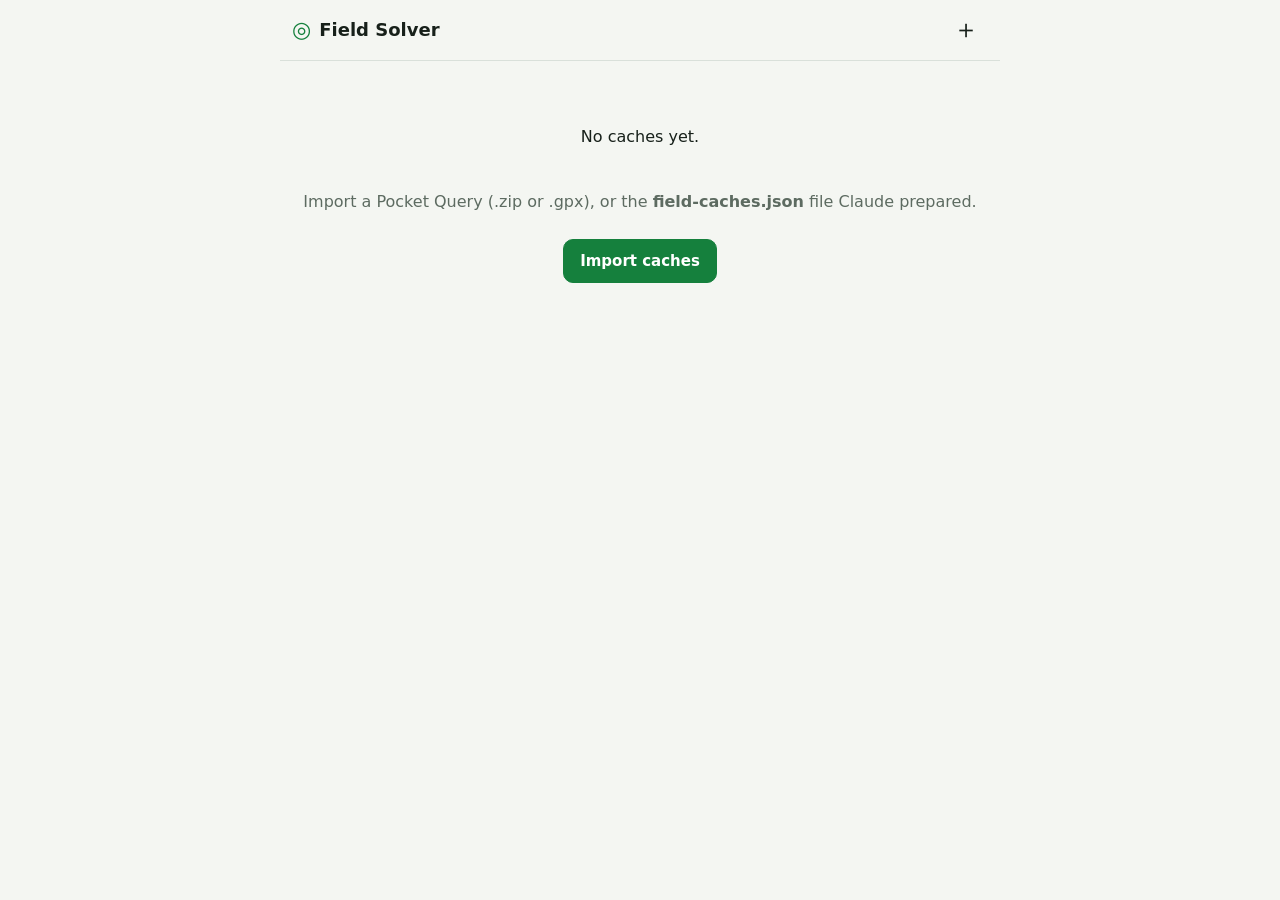
<file: docs/index.html>
<!doctype html>
<html lang="en">
<head>
  <meta charset="utf-8">
  <meta name="viewport" content="width=device-width, initial-scale=1, viewport-fit=cover">
  <title>Field Solver</title>
  <meta name="description" content="Solve geocache field puzzles: enter values found on site, get the final coordinates.">
  <meta name="theme-color" content="#14532d">
  <link rel="manifest" href="manifest.webmanifest">
  <link rel="icon" href="icons/icon.svg" type="image/svg+xml">
  <link rel="apple-touch-icon" href="icons/icon-192.png">
  <link rel="stylesheet" href="css/style.css">
</head>
<body>
  <main id="main"><p class="empty muted">Loading…</p></main>
  <script type="module" src="js/app.js"></script>
</body>
</html>
</file>
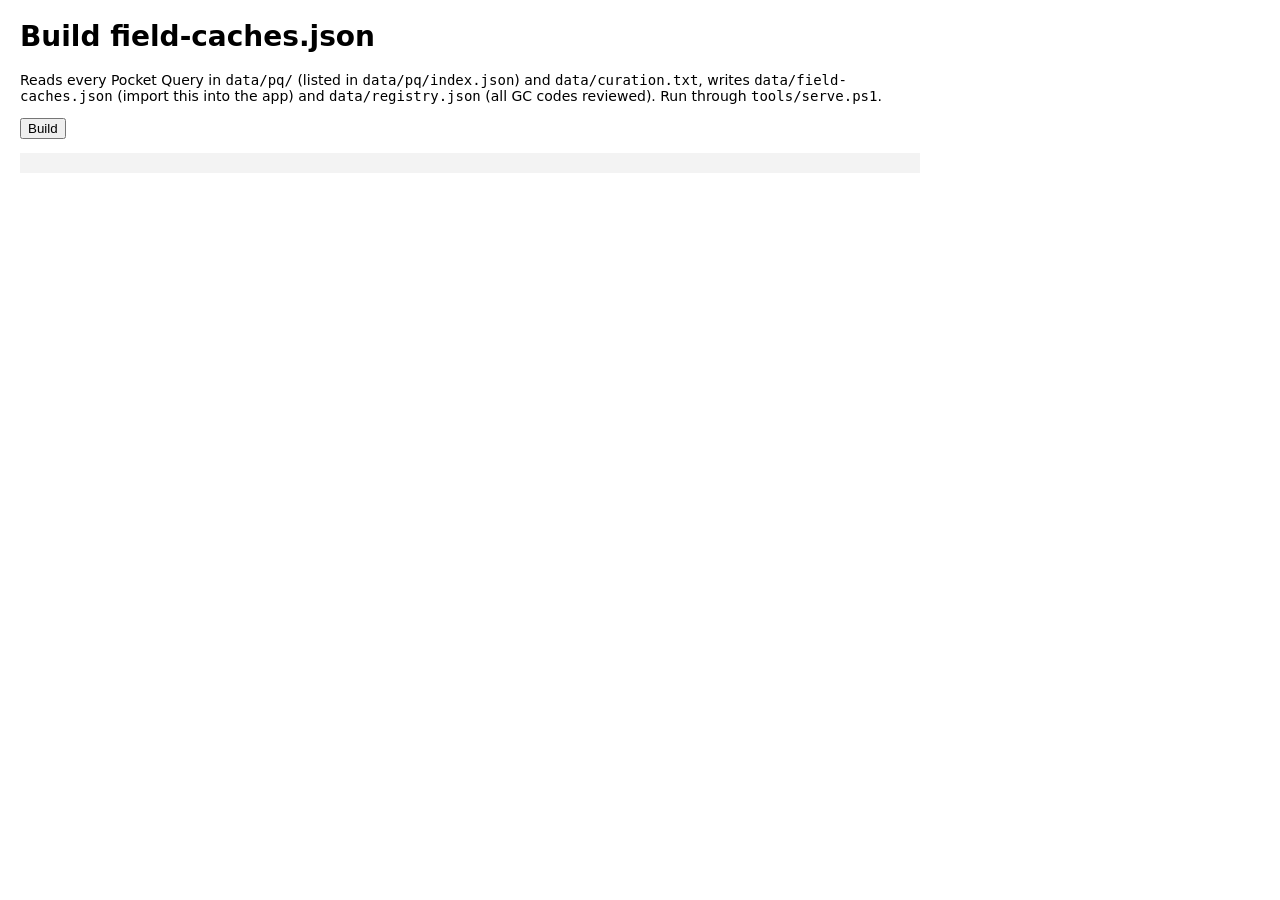
<file: tools/build.html>
<!doctype html>
<html lang="en">
<head>
<meta charset="utf-8">
<title>Field Solver build</title>
<style>body{font:14px system-ui;margin:20px;max-width:900px} pre{white-space:pre-wrap;background:#f3f3f3;padding:10px}</style>
</head>
<body>
<h1>Build field-caches.json</h1>
<p>Reads every Pocket Query in <code>data/pq/</code> (listed in <code>data/pq/index.json</code>) and <code>data/curation.txt</code>,
writes <code>data/field-caches.json</code> (import this into the app) and <code>data/registry.json</code> (all GC codes reviewed).
Run through <code>tools/serve.ps1</code>.</p>
<button id="run">Build</button>
<pre id="log"></pre>
<script type="module">
import { parseGpxFiles } from '../docs/js/gpx.js';
import { analyze, CANDIDATE_TYPES } from '../docs/js/detect.js';
import { parseDsl } from '../docs/js/dsl.js';
import { splitLatLon, namesOf, targetNames, templateVars, parse, varsIn } from '../docs/js/formula.js';

const log = (s) => { document.getElementById('log').textContent += s + '\n'; };

function parseCuration(text) {
  const out = new Map();
  let cur = null;
  for (const raw of text.split(/\r?\n/)) {
    if (raw.startsWith('#')) continue;
    const m = raw.match(/^@@\s*(GC\w+)\s+(skip|ok|field)\s*$/);
    if (m) { cur = { code: m[1], mode: m[2], note: '', lines: [] }; out.set(m[1], cur); continue; }
    if (!cur) continue;
    const n = raw.match(/^note:\s*(.*)$/);
    const t = raw.match(/^tags:\s*(.*)$/);
    if (n) cur.note = n[1].trim();
    else if (t) cur.tags = t[1].split(/[,\s]+/).filter(Boolean);
    else cur.lines.push(raw);
  }
  return out;
}

function applyPatch(a, lines, errors) {
  const p = structuredClone(a);
  for (const raw of lines) {
    const line = raw.trim();
    if (!line) continue;
    let m;
    if ((m = line.match(/^drop\s+(\S+)$/))) p.variables = p.variables.filter((v) => v.name !== m[1]);
    else if ((m = line.match(/^FINAL\s*:\s*(.*)$/i))) { const [latTpl, lonTpl] = splitLatLon(m[1]); p.final = { ...p.final, latTpl, lonTpl }; }
    else if ((m = line.match(/^CHECK\s*:\s*(.+?)\s*=\s*(-?[\d.]+)\s*$/i))) (p.checks ||= []).push({ expr: m[1], value: Number(m[2]) });
    else if ((m = line.match(/^PROJECT\s*:\s*(.+?)\s*;\s*(.+)$/i))) p.final = { ...p.final, bearing: m[1].trim(), distance: m[2].replace(/\s*m$/i, '').trim() };
    else if ((m = line.match(/^(\p{L}[\p{L}\d]*)\s*=\s*(.+)$/u))) { p.derived = p.derived.filter((d) => d.target !== m[1]); p.derived.push({ target: m[1], expr: m[2].trim() }); const t = targetNames(m[1]); p.variables = p.variables.filter((v) => !t.includes(v.name)); }
    else if ((m = line.match(/^(\p{L}\d*)(?:@(\d+))?\s*:\s*(.*)$/u))) {
      const stage = m[2] ? Number(m[2]) - 1 : undefined;
      let v = p.variables.find((x) => x.name === m[1]);
      if (!v) { v = { name: m[1], question: '', stage: null }; p.variables.push(v); }
      v.question = m[3];
      if (stage !== undefined) v.stage = stage;
    } else errors.push(`patch line not understood: ${line}`);
  }
  return p;
}

// Every letter in formulas must be an input or derived; flag anything else.
function check(code, p) {
  const problems = [];
  const names = namesOf(p.variables, p.derived);
  const known = new Set(names);
  const unknown = (list) => list.filter((v) => !known.has(v));
  for (const d of p.derived) {
    try { const u = unknown([...varsIn(parse(d.expr, names))]); if (u.length) problems.push(`${d.target} = … uses unknown ${u.join(',')}`); }
    catch (e) { problems.push(`${d.target} = ${d.expr}: ${e.message}`); }
  }
  for (const t of [...p.stages, p.final]) {
    if (!t?.latTpl) continue;
    const u = unknown([...templateVars(t.latTpl, names), ...templateVars(t.lonTpl, names)]);
    if (u.length) problems.push(`formula uses unknown ${u.join(',')}`);
    for (const e of [t.bearing, t.distance].filter(Boolean)) {
      try { const v = unknown([...varsIn(parse(e, names))]); if (v.length) problems.push(`projection uses unknown ${v.join(',')}`); }
      catch (err) { problems.push(`projection ${e}: ${err.message}`); }
    }
  }
  for (const k of p.checks || []) {
    try { const v = unknown([...varsIn(parse(k.expr, names))]); if (v.length) problems.push(`check uses unknown ${v.join(',')}`); }
    catch (err) { problems.push(`check ${k.expr}: ${err.message}`); }
  }
  if (p.variables.some((v) => v.stage != null && !p.stages[v.stage])) problems.push('variable points at a missing stage');
  return problems.map((x) => `${code}: ${x}`);
}

document.getElementById('run').onclick = async () => {
  document.getElementById('log').textContent = '';
  const index = await fetch('../data/pq/index.json').then((r) => r.json());
  const texts = await Promise.all(index.map((f) => fetch('../data/pq/' + f).then((r) => r.text())));
  const caches = parseGpxFiles(texts);
  const curation = parseCuration(await fetch('../data/curation.txt', { cache: 'no-store' }).then((r) => r.text()));
  let registry = {};
  try { registry = await fetch('../data/registry.json', { cache: 'no-store' }).then((r) => (r.ok ? r.json() : {})); } catch {}
  log(`${caches.length} caches in ${index.length} file(s), ${curation.size} reviewed entries`);

  const out = [];
  const problems = [];
  const today = new Date().toISOString().slice(0, 10);
  let fieldCount = 0;
  const unreviewed = [];
  const newCodes = caches.filter((c) => !registry[c.code]).map((c) => c.code);
  for (const c of caches) {
    const cand = CANDIDATE_TYPES.includes(c.type);
    if (!cand) { registry[c.code] ??= { status: 'not-puzzle', type: c.type, name: c.name, checked: today }; continue; }
    const a = analyze(c);
    const cur = curation.get(c.code);
    let rec;
    if (!cur) {
      rec = { ...c, ...a };
      unreviewed.push(c.code);
    } else if (cur.mode === 'skip') {
      rec = { ...c, ...a, field: false, source: 'curated', note: cur.note };
    } else {
      const errs = [];
      let p;
      if (cur.mode === 'ok') p = applyPatch(a, cur.lines, errs);
      else { const r = parseDsl(cur.lines.join('\n')); p = r.puzzle; errs.push(...r.errors); }
      errs.forEach((e) => problems.push(`${c.code}: ${e}`));
      rec = { ...c, ...a, stages: p.stages, variables: p.variables, derived: p.derived, final: p.final, checks: p.checks || [], field: true, source: 'curated', note: cur.note };
      problems.push(...check(c.code, rec));
    }
    if (cur) {
      // Curated tags win; otherwise keep the detector's extras and fix field/home.
      const extras = (a.tags || []).filter((t) => t !== 'field' && t !== 'home');
      rec.tags = cur.tags || [rec.field ? 'field' : 'home', ...extras];
    }
    if (rec.field) fieldCount++;
    registry[c.code] = { status: cur ? (rec.field ? 'field' : 'skip') : 'auto', type: c.type, name: c.name, checked: registry[c.code]?.checked || today };
    out.push(rec);
  }
  for (const code of curation.keys()) if (!caches.some((c) => c.code === code)) problems.push(`${code}: in curation.txt but not in any GPX`);

  const file = { format: 'geofieldsolver', version: 1, kind: 'curated', built: new Date().toISOString(), caches: out, seen: caches.map((c) => ({ code: c.code, name: c.name, type: c.type })) };
  await fetch('/save?path=data/field-caches.json', { method: 'POST', body: JSON.stringify(file) });
  await fetch('/save?path=data/registry.json', { method: 'POST', body: JSON.stringify(registry, null, 1) });
  log(`wrote data/field-caches.json: ${out.length} candidates, ${fieldCount} field puzzles`);
  log(`new GC codes since last build: ${newCodes.length}`);
  log(`puzzle candidates not yet reviewed by Claude: ${unreviewed.length}${unreviewed.length ? ' — ' + unreviewed.join(' ') : ''}`);
  log(problems.length ? `PROBLEMS:\n${problems.join('\n')}` : 'no problems');
  window.__buildResult = { problems, unreviewed, newCodes, fieldCount };
};
</script>
</body>
</html>
</file>
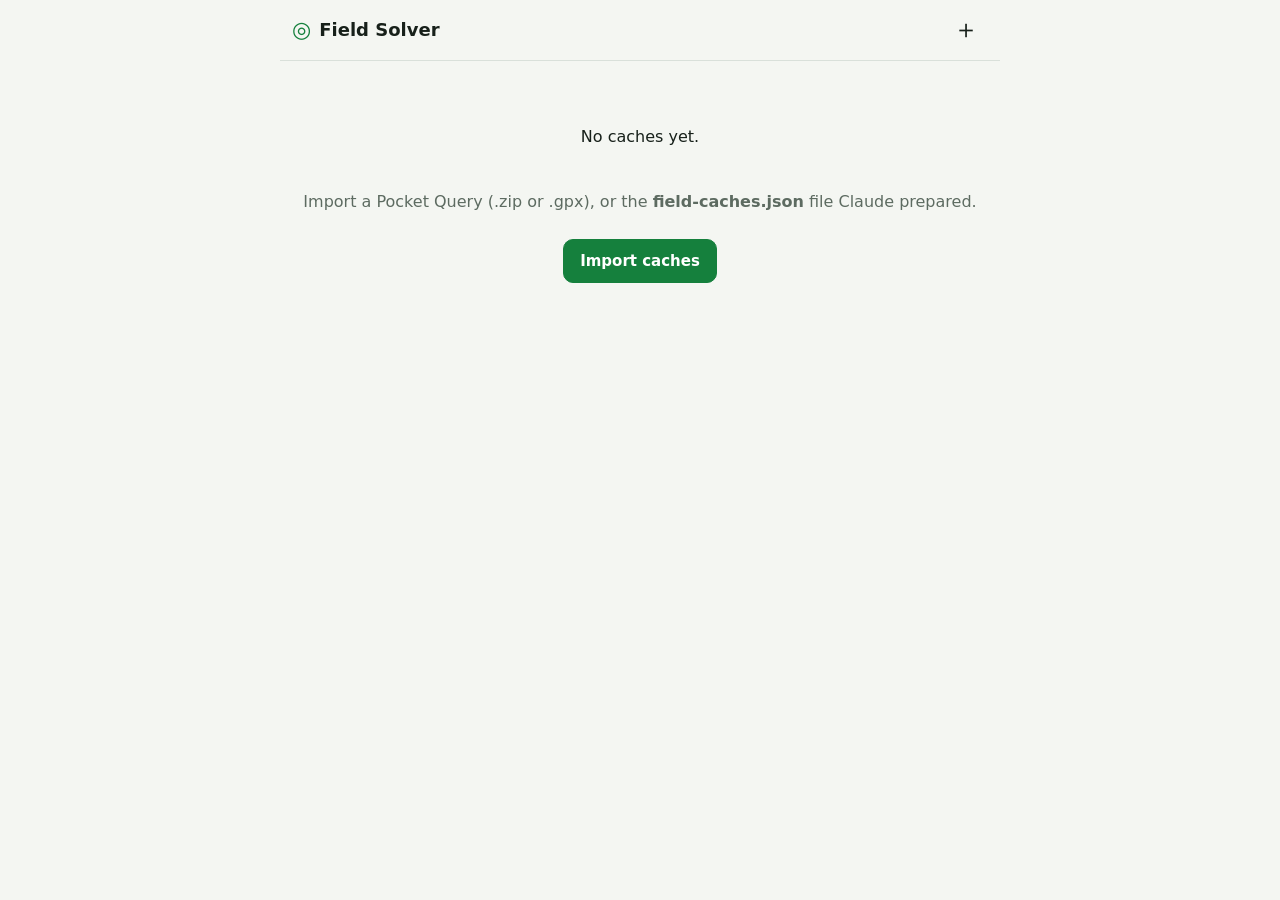
<file: tools/gps-test.html>
<!doctype html>
<html lang="en">
<head>
<meta charset="utf-8">
<meta name="viewport" content="width=device-width, initial-scale=1">
<title>Field Solver — fake GPS</title>
<link rel="stylesheet" href="../docs/css/style.css">
</head>
<body>
<!-- Dev only: runs the real app with a simulated position. Usage: gps-test.html?lat=56.95&lon=24.11 (or ?deny to simulate blocked location) -->
<main id="main"></main>
<script>
  const q = new URLSearchParams(location.search);
  const coords = { latitude: Number(q.get('lat') || 56.9496), longitude: Number(q.get('lon') || 24.1052), accuracy: 8, speed: 0, heading: null };
  Object.defineProperty(navigator, 'geolocation', {
    value: {
      watchPosition: (ok, fail) => { setTimeout(() => (q.has('deny') ? fail({ code: 1 }) : ok({ coords })), 300); return 1; },
      clearWatch() {},
    },
  });
</script>
<script type="module" src="../docs/js/app.js"></script>
</body>
</html>
</file>
<file: docs/css/style.css>
:root {
  --bg: #f4f6f2;
  --card: #ffffff;
  --text: #17201a;
  --muted: #5d6b61;
  --line: #d9e0da;
  --accent: #15803d;
  --accent-ink: #ffffff;
  --accent-soft: #dcfce7;
  --warn: #b45309;
  --err: #b91c1c;
  --multi: #c2410c;
  --mystery: #1d4ed8;
  --letterbox: #7e22ce;
  --wherigo: #0e7490;
  --radius: 14px;
}
@media (prefers-color-scheme: dark) {
  :root {
    --bg: #0f1411;
    --card: #182019;
    --text: #e7efe9;
    --muted: #93a398;
    --line: #2a352d;
    --accent: #22c55e;
    --accent-ink: #052e14;
    --accent-soft: #14361f;
    --warn: #f59e0b;
    --err: #f87171;
  }
}

* { box-sizing: border-box; }
html { -webkit-text-size-adjust: 100%; }
body {
  margin: 0;
  background: var(--bg);
  color: var(--text);
  font: 16px/1.45 system-ui, -apple-system, "Segoe UI", Roboto, sans-serif;
  padding-bottom: env(safe-area-inset-bottom);
}
a { color: var(--accent); }
main { max-width: 720px; margin: 0 auto; padding: 0 12px 40px; }

.topbar {
  position: sticky; top: 0; z-index: 5;
  display: flex; align-items: center; gap: 8px;
  margin: 0 -12px 8px; padding: calc(8px + env(safe-area-inset-top)) 12px 8px;
  background: var(--bg); border-bottom: 1px solid var(--line);
}
.topbar h1 { flex: 1; margin: 0; font-size: 18px; white-space: nowrap; overflow: hidden; text-overflow: ellipsis; }
.logo { font-size: 22px; color: var(--accent); }
.icon-btn {
  display: inline-grid; place-items: center; min-width: 44px; height: 44px;
  font-size: 26px; text-decoration: none; color: var(--text); border-radius: 10px;
}
.icon-btn:active { background: var(--line); }

.toolbar { display: grid; gap: 8px; margin-bottom: 8px; }
input[type=search], .var-in, textarea {
  width: 100%; font: inherit; color: var(--text); background: var(--card);
  border: 1px solid var(--line); border-radius: 10px; padding: 10px 12px;
}
.chips { display: flex; gap: 6px; flex-wrap: wrap; }
.chip { font: inherit; font-size: 14px; padding: 6px 14px; border-radius: 999px; border: 1px solid var(--line); background: var(--card); color: var(--text); }
.chip.on { background: var(--accent); border-color: var(--accent); color: var(--accent-ink); }

.gps-status { font-size: 13px; color: var(--muted); margin: 0 2px 6px; }
.dist { white-space: nowrap; }
.list { list-style: none; margin: 0; padding: 0; display: grid; gap: 6px; }
.row { display: flex; align-items: center; gap: 10px; padding: 10px 12px; background: var(--card); border: 1px solid var(--line); border-radius: var(--radius); color: var(--text); text-decoration: none; }
.row-main { flex: 1; min-width: 0; display: grid; }
.row-title { font-weight: 600; white-space: nowrap; overflow: hidden; text-overflow: ellipsis; }
.row-sub { font-size: 13px; color: var(--muted); }
.row-side { display: grid; justify-items: end; gap: 2px; font-size: 13px; color: var(--muted); }
.type { flex: none; width: 32px; height: 32px; border-radius: 8px; display: grid; place-items: center; color: #fff; font-weight: 700; background: var(--muted); }
.t-multi { background: var(--multi); } .t-mystery { background: var(--mystery); } .t-letterbox { background: var(--letterbox); } .t-wherigo { background: var(--wherigo); }
.badge { padding: 1px 8px; border-radius: 999px; background: var(--line); color: var(--text); font-weight: 600; }
.badge.ok { background: var(--accent); color: var(--accent-ink); }
.badge.warn { background: transparent; border: 1px solid var(--warn); color: var(--warn); font-size: 12px; }
.banner.warn { border-style: solid; }
.ai { color: var(--accent); font-weight: 600; }
.tags { display: flex; flex-wrap: wrap; gap: 4px; margin-top: 2px; }
.tag { font-size: 11px; line-height: 1; padding: 3px 7px; border-radius: 999px; background: var(--line); color: var(--text); white-space: nowrap; }
.tag-field { background: var(--accent-soft); color: var(--accent); font-weight: 600; }
.tag-home, .tag-film, .tag-jigidi, .tag-online { background: color-mix(in srgb, var(--mystery) 18%, transparent); color: var(--mystery); }
@media (prefers-color-scheme: dark) { .tag-home, .tag-film, .tag-jigidi, .tag-online { color: #93b4ff; } }

.info { display: grid; gap: 4px; margin-bottom: 10px; font-size: 14px; color: var(--muted); }
.info a { font-weight: 600; }
.checkers { display: flex; flex-wrap: wrap; gap: 6px; margin: 2px 0; }
.checkers .mini { color: var(--accent, inherit); }
.src { font-size: 13px; }
.src.ai { color: var(--accent); }
.note { margin: 6px 0; padding: 8px 10px; border-left: 3px solid var(--accent); background: var(--accent-soft); color: var(--text); border-radius: 6px; font-size: 14px; }
.banner { padding: 10px; border-radius: 10px; background: var(--card); border: 1px dashed var(--warn); color: var(--text); }

.card { background: var(--card); border: 1px solid var(--line); border-radius: var(--radius); padding: 12px; margin-bottom: 10px; }
.card h2 { margin: 0 0 8px; font-size: 16px; display: flex; align-items: center; gap: 8px; }
.stage-no { display: inline-grid; place-items: center; width: 26px; height: 26px; border-radius: 50%; background: var(--accent); color: var(--accent-ink); font-size: 14px; flex: none; }
.stage.done { border-color: var(--accent); }
.stage.done .stage-no { background: var(--accent-soft); color: var(--accent); }
.stage-loc { display: flex; align-items: center; gap: 8px; justify-content: space-between; margin-bottom: 6px; }

.var { display: grid; grid-template-columns: 34px 1fr 92px; gap: 4px 10px; align-items: start; padding: 10px 0; border-top: 1px solid var(--line); }
.var:first-of-type { border-top: 0; }
.var-name { font-weight: 800; font-size: 20px; color: var(--accent); text-align: center; line-height: 44px; }
.var-q { font-size: 14px; padding-top: 4px; overflow-wrap: anywhere; }
.var-in { height: 44px; text-align: center; font-size: 20px; font-weight: 700; padding: 6px; }
@media (max-width: 420px) {
  .var { grid-template-columns: 34px 1fr; }
  .var-in { grid-column: 2; }
}

.derived { display: flex; flex-wrap: wrap; gap: 6px 10px; align-items: baseline; padding: 6px 0; border-top: 1px solid var(--line); }
.derived:first-of-type { border-top: 0; }
code, .coord { font-family: ui-monospace, "SF Mono", Consolas, monospace; overflow-wrap: anywhere; }
.coord { font-weight: 700; font-size: 17px; }
.coord.partial { color: var(--muted); }
.final { border: 2px solid var(--accent); }
.final .coord { font-size: 20px; color: var(--accent); }
.final .coord.partial { color: var(--muted); }
.enter-final { display: flex; gap: 8px; }
.enter-final input { flex: 1; min-width: 0; font: inherit; color: var(--text); background: var(--card); border: 1px solid var(--line); border-radius: 10px; padding: 10px 12px; }
.tpl { color: var(--muted); font-size: 13px; margin-bottom: 6px; }
#final { display: grid; gap: 4px; }
.check-row { font-size: 14px; margin-top: 6px; }
.check-row .ok { color: var(--accent); }
.check-row .bad { color: var(--err); }
.need { display: block; font-size: 13px; color: var(--warn); }
.err { color: var(--err); font-size: 13px; white-space: pre-wrap; display: block; }
.warn { color: var(--warn); font-size: 13px; display: block; }
.muted { color: var(--muted); }
.small { font-size: 13px; }

.actions { display: flex; flex-wrap: wrap; gap: 8px; margin-top: 10px; align-items: center; }
.btn { font: inherit; font-size: 15px; display: inline-flex; align-items: center; justify-content: center; min-height: 44px; padding: 8px 16px; border-radius: 10px; border: 1px solid var(--line); background: var(--card); color: var(--text); text-decoration: none; cursor: pointer; }
.btn.primary { background: var(--accent); border-color: var(--accent); color: var(--accent-ink); font-weight: 700; }
.btn.small { min-height: 36px; padding: 4px 12px; font-size: 14px; }
.btn.ghost { background: transparent; }
.mini { font-size: 14px; font-weight: 700; padding: 4px 12px; border-radius: 8px; background: var(--accent-soft); text-decoration: none; }
.mini[hidden] { display: none; }

details > summary { cursor: pointer; font-weight: 600; }
.desc-body { margin-top: 8px; font-size: 14px; overflow-wrap: anywhere; }
.desc-body img { max-width: 100%; height: auto; }
.desc-body table { display: block; overflow-x: auto; max-width: 100%; }
.foot { display: flex; gap: 8px; justify-content: center; flex-wrap: wrap; margin-top: 16px; }

#done-codes { min-height: 0; }
textarea { min-height: 55vh; font: 14px/1.5 ui-monospace, Consolas, monospace; }
.help { white-space: pre-wrap; font-size: 13px; background: var(--bg); padding: 8px; border-radius: 8px; overflow-x: auto; }

.nav { display: grid; justify-items: center; text-align: center; gap: 8px; padding-top: 10px; }
.nav-label { color: var(--muted); }
.coord.big { font-size: 22px; }
.compass { position: relative; width: min(70vw, 280px); aspect-ratio: 1; margin: 10px 0; }
.ring { position: absolute; inset: 0; border: 3px solid var(--line); border-radius: 50%; transition: transform .2s linear; }
.ring .n { position: absolute; top: 4px; left: 50%; transform: translateX(-50%); font-weight: 800; color: var(--err); }
.arrow { position: absolute; inset: 0; display: grid; place-items: center; font-size: min(36vw, 140px); color: var(--accent); transition: transform .2s linear; line-height: 1; }
.nav-dist { font-size: 40px; font-weight: 800; }

.empty { text-align: center; padding: 40px 10px; display: grid; gap: 10px; justify-items: center; }
.check { display: flex; gap: 8px; align-items: center; margin-top: 10px; font-size: 14px; }
.log { margin-top: 10px; display: grid; gap: 6px; font-size: 14px; }
.toast { position: fixed; left: 50%; bottom: calc(24px + env(safe-area-inset-bottom)); transform: translateX(-50%); background: var(--text); color: var(--bg); padding: 8px 16px; border-radius: 999px; }
</file>
